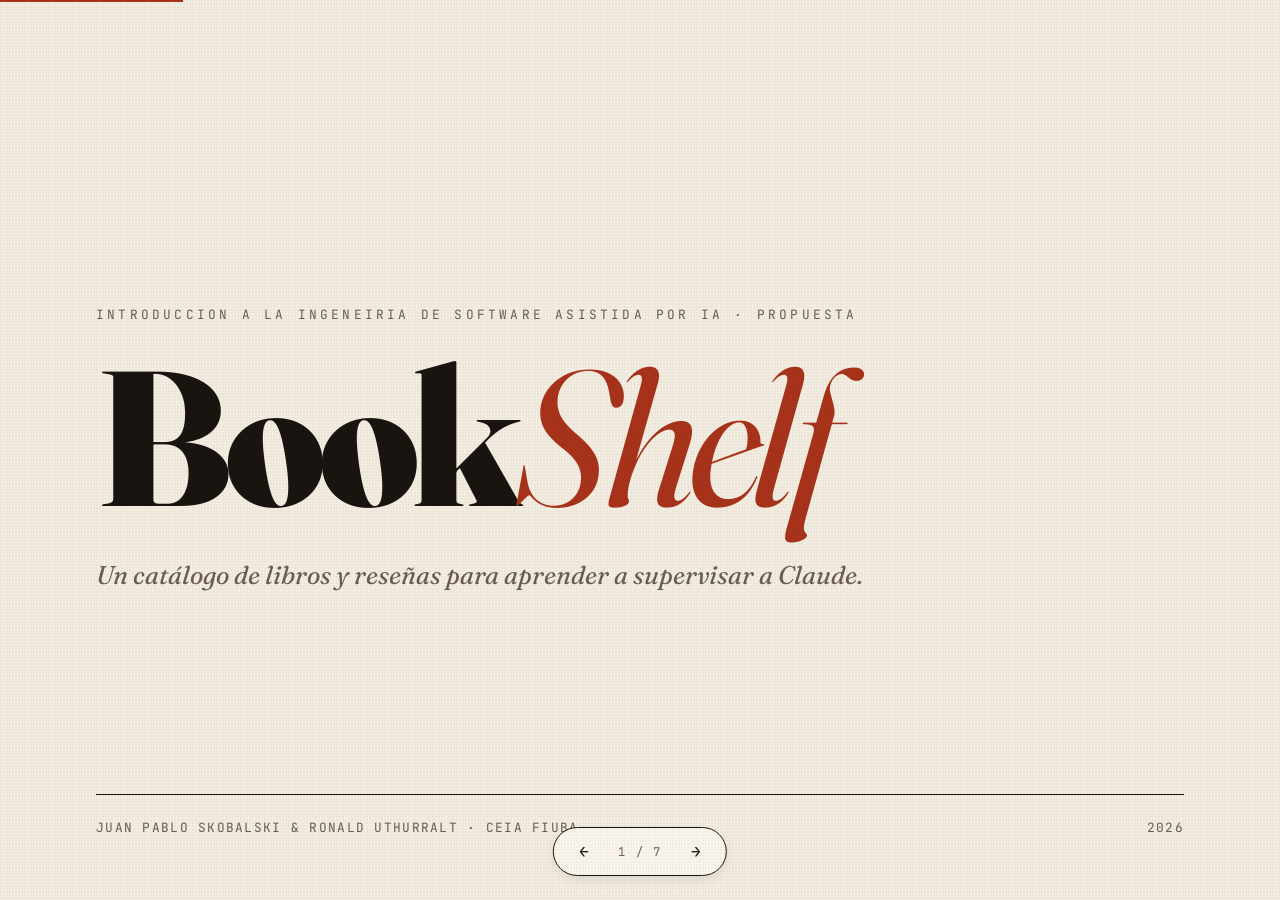
<file: tp_final/presentacion.html>
<!DOCTYPE html>
<html lang="es">
<head>
<meta charset="UTF-8">
<meta name="viewport" content="width=device-width, initial-scale=1.0">
<title>BookShelf — Propuesta de proyecto</title>
<link rel="preconnect" href="https://fonts.googleapis.com">
<link rel="preconnect" href="https://fonts.gstatic.com" crossorigin>
<link href="https://fonts.googleapis.com/css2?family=Fraunces:opsz,wght@9..144,300;9..144,400;9..144,500;9..144,700;9..144,900&family=JetBrains+Mono:wght@400;500&display=swap" rel="stylesheet">
<style>
  :root {
    --bg: #f4ede1;
    --ink: #1a1410;
    --paper: #faf6ee;
    --rule: #1a1410;
    --accent: #a8331a;
    --muted: #6b5d4f;
    --highlight: #d4a373;
  }

  * { box-sizing: border-box; margin: 0; padding: 0; }

  html, body {
    height: 100%;
    overflow: hidden;
    background: var(--bg);
    color: var(--ink);
    font-family: 'Fraunces', Georgia, serif;
    font-feature-settings: "ss01", "ss02";
  }

  /* Subtle paper grain */
  body::before {
    content: "";
    position: fixed;
    inset: 0;
    pointer-events: none;
    z-index: 1000;
    background-image:
      radial-gradient(circle at 1px 1px, rgba(26,20,16,0.04) 1px, transparent 0);
    background-size: 3px 3px;
    mix-blend-mode: multiply;
  }

  .deck {
    position: relative;
    width: 100vw;
    height: 100vh;
  }

  .slide {
    position: absolute;
    inset: 0;
    padding: 4rem 6rem;
    opacity: 0;
    visibility: hidden;
    transition: opacity 0.5s ease;
    display: flex;
    flex-direction: column;
    overflow: hidden;
  }

  .slide.active {
    opacity: 1;
    visibility: visible;
  }

  .slide.active .reveal {
    animation: reveal 0.7s cubic-bezier(0.2, 0.8, 0.2, 1) backwards;
  }

  .slide.active .reveal:nth-child(1) { animation-delay: 0.1s; }
  .slide.active .reveal:nth-child(2) { animation-delay: 0.2s; }
  .slide.active .reveal:nth-child(3) { animation-delay: 0.3s; }
  .slide.active .reveal:nth-child(4) { animation-delay: 0.4s; }
  .slide.active .reveal:nth-child(5) { animation-delay: 0.5s; }
  .slide.active .reveal:nth-child(6) { animation-delay: 0.6s; }

  @keyframes reveal {
    from { opacity: 0; transform: translateY(20px); }
    to { opacity: 1; transform: translateY(0); }
  }

  /* Header for every slide */
  .header {
    display: flex;
    justify-content: space-between;
    align-items: baseline;
    padding-bottom: 1rem;
    border-bottom: 1px solid var(--rule);
    margin-bottom: 3rem;
  }

  .header .mark {
    font-family: 'Fraunces', serif;
    font-weight: 900;
    font-size: 1.1rem;
    letter-spacing: 0.04em;
    font-style: italic;
  }

  .header .mark::before {
    content: "❦ ";
    color: var(--accent);
    font-style: normal;
  }

  .header .meta {
    font-family: 'JetBrains Mono', monospace;
    font-size: 0.75rem;
    letter-spacing: 0.15em;
    color: var(--muted);
    text-transform: uppercase;
  }

  /* Slide 1 — Cover */
  .cover {
    justify-content: center;
    align-items: flex-start;
    padding: 4rem 6rem;
  }

  .cover .eyebrow {
    font-family: 'JetBrains Mono', monospace;
    font-size: 0.8rem;
    letter-spacing: 0.25em;
    text-transform: uppercase;
    color: var(--muted);
    margin-bottom: 2rem;
  }

  .cover h1 {
    font-family: 'Fraunces', serif;
    font-weight: 900;
    font-size: 12rem;
    line-height: 0.85;
    letter-spacing: -0.04em;
    margin-bottom: 0.5rem;
  }

  .cover h1 .ital {
    font-style: italic;
    font-weight: 400;
    color: var(--accent);
  }

  .cover .tagline {
    font-size: 1.6rem;
    font-style: italic;
    color: var(--muted);
    margin-top: 2rem;
    max-width: 60ch;
    line-height: 1.4;
  }

  .cover .signature {
    position: absolute;
    bottom: 4rem;
    left: 6rem;
    right: 6rem;
    display: flex;
    justify-content: space-between;
    align-items: baseline;
    padding-top: 1.5rem;
    border-top: 1px solid var(--rule);
    font-family: 'JetBrains Mono', monospace;
    font-size: 0.8rem;
    letter-spacing: 0.1em;
    text-transform: uppercase;
    color: var(--muted);
  }

  /* Generic slide title */
  .slide-title {
    font-size: 4.5rem;
    font-weight: 900;
    line-height: 0.95;
    letter-spacing: -0.03em;
    margin-bottom: 0.5rem;
  }

  .slide-title .ital {
    font-style: italic;
    font-weight: 400;
    color: var(--accent);
  }

  .slide-subtitle {
    font-family: 'JetBrains Mono', monospace;
    font-size: 0.85rem;
    letter-spacing: 0.2em;
    text-transform: uppercase;
    color: var(--muted);
    margin-bottom: 3rem;
  }

  /* Slide 2 — Concept */
  .concept-body {
    display: grid;
    grid-template-columns: 1.2fr 1fr;
    gap: 5rem;
    flex: 1;
    align-items: start;
  }

  .concept-body .lead {
    font-size: 1.7rem;
    line-height: 1.4;
    font-weight: 400;
  }

  .concept-body .lead em {
    color: var(--accent);
    font-weight: 500;
  }

  .concept-body .aside {
    border-left: 1px solid var(--rule);
    padding-left: 2rem;
  }

  .concept-body .aside h3 {
    font-family: 'JetBrains Mono', monospace;
    font-size: 0.75rem;
    letter-spacing: 0.2em;
    text-transform: uppercase;
    color: var(--muted);
    margin-bottom: 1rem;
  }

  .concept-body .aside p {
    font-size: 1.1rem;
    line-height: 1.5;
    margin-bottom: 1rem;
  }

  /* Slide 3 — Stack */
  .stack-grid {
    display: grid;
    grid-template-columns: repeat(2, 1fr);
    gap: 2rem 4rem;
    flex: 1;
    align-content: start;
  }

  .stack-item {
    display: grid;
    grid-template-columns: 80px 1fr;
    gap: 1.5rem;
    align-items: start;
    padding-bottom: 1.5rem;
    border-bottom: 1px dashed rgba(26,20,16,0.2);
  }

  .stack-item .num {
    font-family: 'Fraunces', serif;
    font-style: italic;
    font-weight: 300;
    font-size: 3rem;
    color: var(--accent);
    line-height: 1;
  }

  .stack-item .label {
    font-family: 'JetBrains Mono', monospace;
    font-size: 0.7rem;
    letter-spacing: 0.2em;
    text-transform: uppercase;
    color: var(--muted);
    margin-bottom: 0.4rem;
  }

  .stack-item .name {
    font-size: 1.6rem;
    font-weight: 700;
    letter-spacing: -0.02em;
    margin-bottom: 0.5rem;
  }

  .stack-item .desc {
    font-size: 0.95rem;
    line-height: 1.45;
    color: var(--ink);
  }

  /* Slide 4 — Architecture */
  .arch-body {
    flex: 1;
    display: flex;
    flex-direction: column;
    justify-content: center;
    align-items: center;
  }

  .arch-diagram {
    display: flex;
    align-items: center;
    gap: 2rem;
    margin-bottom: 3rem;
    font-family: 'JetBrains Mono', monospace;
  }

  .arch-block {
    border: 1.5px solid var(--rule);
    background: var(--paper);
    padding: 1.5rem 2rem;
    text-align: center;
    min-width: 200px;
    box-shadow: 6px 6px 0 var(--rule);
  }

  .arch-block .ablabel {
    font-size: 0.65rem;
    letter-spacing: 0.2em;
    text-transform: uppercase;
    color: var(--muted);
    margin-bottom: 0.5rem;
  }

  .arch-block .aname {
    font-family: 'Fraunces', serif;
    font-weight: 700;
    font-size: 1.4rem;
    margin-bottom: 0.3rem;
  }

  .arch-block .atech {
    font-size: 0.75rem;
    color: var(--accent);
  }

  .arch-arrow {
    font-size: 1.5rem;
    color: var(--accent);
    display: flex;
    flex-direction: column;
    align-items: center;
    gap: 0.3rem;
  }

  .arch-arrow .alabel {
    font-size: 0.6rem;
    letter-spacing: 0.15em;
    text-transform: uppercase;
    color: var(--muted);
  }

  .arch-note {
    font-style: italic;
    font-size: 1.1rem;
    color: var(--muted);
    text-align: center;
    max-width: 50ch;
    line-height: 1.5;
  }

  /* Slide 5 — Why */
  .why-body {
    display: grid;
    grid-template-columns: repeat(3, 1fr);
    gap: 3rem;
    flex: 1;
    align-content: center;
  }

  .why-card {
    border-top: 2px solid var(--accent);
    padding-top: 1.5rem;
  }

  .why-card .wlabel {
    font-family: 'JetBrains Mono', monospace;
    font-size: 0.7rem;
    letter-spacing: 0.2em;
    text-transform: uppercase;
    color: var(--muted);
    margin-bottom: 1rem;
  }

  .why-card h3 {
    font-family: 'Fraunces', serif;
    font-weight: 900;
    font-style: italic;
    font-size: 2.2rem;
    line-height: 1;
    margin-bottom: 1rem;
    letter-spacing: -0.02em;
  }

  .why-card p {
    font-size: 1rem;
    line-height: 1.5;
  }

  /* Slide 6 — Supervision */
  .sup-body {
    display: grid;
    grid-template-columns: 1fr 1fr;
    gap: 4rem;
    flex: 1;
    align-items: start;
  }

  .sup-left p {
    font-size: 1.4rem;
    line-height: 1.5;
    margin-bottom: 1.5rem;
  }

  .sup-left p em {
    color: var(--accent);
    font-weight: 500;
  }

  .sup-list {
    list-style: none;
  }

  .sup-list li {
    display: grid;
    grid-template-columns: auto 1fr;
    gap: 1rem;
    align-items: baseline;
    padding: 0.9rem 0;
    border-bottom: 1px solid rgba(26,20,16,0.15);
  }

  .sup-list .code {
    font-family: 'JetBrains Mono', monospace;
    font-size: 0.85rem;
    background: var(--ink);
    color: var(--paper);
    padding: 0.25rem 0.6rem;
    letter-spacing: 0.02em;
    white-space: nowrap;
  }

  .sup-list .text {
    font-size: 1rem;
    line-height: 1.4;
  }

  /* Slide 7 — Closing */
  .closing {
    justify-content: center;
    align-items: center;
    text-align: center;
  }

  .closing .qmark {
    font-family: 'Fraunces', serif;
    font-style: italic;
    font-weight: 300;
    font-size: 18rem;
    line-height: 0.8;
    color: var(--accent);
    margin-bottom: 1rem;
  }

  .closing h2 {
    font-family: 'Fraunces', serif;
    font-weight: 900;
    font-size: 5rem;
    letter-spacing: -0.03em;
    line-height: 1;
    margin-bottom: 1.5rem;
  }

  .closing h2 .ital {
    font-style: italic;
    font-weight: 400;
    color: var(--accent);
  }

  .closing p {
    font-style: italic;
    font-size: 1.4rem;
    color: var(--muted);
    max-width: 50ch;
  }

  /* Navigation */
  .nav {
    position: fixed;
    bottom: 1.5rem;
    left: 50%;
    transform: translateX(-50%);
    display: flex;
    align-items: center;
    gap: 1rem;
    z-index: 100;
    background: var(--paper);
    border: 1px solid var(--rule);
    padding: 0.5rem 1rem;
    border-radius: 999px;
    box-shadow: 0 4px 12px rgba(0,0,0,0.08);
  }

  .nav button {
    background: none;
    border: none;
    cursor: pointer;
    font-family: 'JetBrains Mono', monospace;
    font-size: 1rem;
    color: var(--ink);
    padding: 0.3rem 0.6rem;
    transition: color 0.2s;
  }

  .nav button:hover {
    color: var(--accent);
  }

  .nav .counter {
    font-family: 'JetBrains Mono', monospace;
    font-size: 0.75rem;
    letter-spacing: 0.15em;
    color: var(--muted);
    min-width: 50px;
    text-align: center;
  }

  /* Progress bar */
  .progress {
    position: fixed;
    top: 0;
    left: 0;
    height: 2px;
    background: var(--accent);
    transition: width 0.4s ease;
    z-index: 101;
  }
</style>
</head>
<body>

<div class="progress" id="progress"></div>

<div class="deck">

  <!-- SLIDE 1: COVER -->
  <section class="slide cover active" data-slide="1">
    <div class="reveal">
      <div class="eyebrow">Introduccion a la Ingeneiria de Software Asistida por IA · Propuesta</div>
    </div>
    <div class="reveal">
      <h1>Book<span class="ital">Shelf</span></h1>
    </div>
    <div class="reveal">
      <p class="tagline">Un catálogo de libros y reseñas para aprender a supervisar a Claude.</p>
    </div>
    <div class="signature reveal">
      <span>Juan Pablo Skobalski & Ronald Uthurralt  · CEIA FIUBA</span>
      <span>2026</span>
    </div>
  </section>

  <!-- SLIDE 2: CONCEPT -->
  <section class="slide" data-slide="2">
    <div class="header reveal">
      <div class="mark">BookShelf</div>
      <div class="meta">02 / 07 · Concepto</div>
    </div>
    <div class="reveal">
      <h2 class="slide-title">El <span class="ital">qué</span></h2>
      <div class="slide-subtitle">Dominio mínimo, supervisión máxima</div>
    </div>
    <div class="concept-body">
      <div class="lead reveal">
        Una aplicación web para registrar libros y dejar reseñas con puntaje.
        <br><br>
        Un CRUD clasico donde nos podemos concentrar en la direccion del proyecto y no en su complejidad de desarollo.
      </div>
      <div class="aside reveal">
        <h3>Entidades</h3>
        <p><strong>Book</strong> — título, autor, año de publicación.</p>
        <p><strong>Review</strong> — autor de la reseña, puntaje del 1 al 5, comentario.</p>
        <p style="margin-top:1.5rem;color:var(--muted);font-style:italic;">Relación uno-a-muchos.</p>
      </div>
    </div>
  </section>

  <!-- SLIDE 3: STACK -->
  <section class="slide" data-slide="3">
    <div class="header reveal">
      <div class="mark">BookShelf</div>
      <div class="meta">03 / 07 · Stack</div>
    </div>
    <div class="reveal">
      <h2 class="slide-title">El <span class="ital">cómo</span></h2>
      <div class="slide-subtitle">Un proceso · un lenguaje en el servidor · cero build</div>
    </div>
    <div class="stack-grid">
      <div class="stack-item reveal">
        <div class="num">i.</div>
        <div>
          <div class="label">Backend</div>
          <div class="name">FastAPI</div>
          <div class="desc">Pydantic valida en el borde. OpenAPI se genera del código. El contrato no se desincroniza.</div>
        </div>
      </div>
      <div class="stack-item reveal">
        <div class="num">ii.</div>
        <div>
          <div class="label">Persistencia</div>
          <div class="name">SQLite + SQLAlchemy</div>
          <div class="desc">Un archivo, sin servidor de BD. ORM declarativo, cascadas explícitas en el modelo.</div>
        </div>
      </div>
      <div class="stack-item reveal">
        <div class="num">iii.</div>
        <div>
          <div class="label">Frontend</div>
          <div class="name">HTML · CSS · JS</div>
          <div class="desc">Vanilla. Sin framework, sin bundler, sin transpilador. Lo que escribo es lo que el navegador ejecuta.</div>
        </div>
      </div>
      <div class="stack-item reveal">
        <div class="num">iv.</div>
        <div>
          <div class="label">Servidor estático</div>
          <div class="name">El mismo FastAPI</div>
          <div class="desc">StaticFiles sirve el frontend. Mismo origen, sin CORS, un solo proceso para levantar.</div>
        </div>
      </div>
    </div>
  </section>

  <!-- SLIDE 4: ARCHITECTURE -->
  <section class="slide" data-slide="4">
    <div class="header reveal">
      <div class="mark">BookShelf</div>
      <div class="meta">04 / 07 · Flujo</div>
    </div>
    <div class="reveal">
      <h2 class="slide-title">Flujo de <span class="ital">datos</span></h2>
      <div class="slide-subtitle">Tres capas, un proceso, un contrato</div>
    </div>
    <div class="arch-body">
      <div class="arch-diagram reveal">
        <div class="arch-block">
          <div class="ablabel">Cliente</div>
          <div class="aname">Navegador</div>
          <div class="atech">HTML · CSS · JS</div>
        </div>
        <div class="arch-arrow">
          <span>→</span>
          <span class="alabel">fetch · JSON</span>
        </div>
        <div class="arch-block">
          <div class="ablabel">API</div>
          <div class="aname">FastAPI</div>
          <div class="atech">Pydantic · /api</div>
        </div>
        <div class="arch-arrow">
          <span>→</span>
          <span class="alabel">ORM</span>
        </div>
        <div class="arch-block">
          <div class="ablabel">Datos</div>
          <div class="aname">SQLite</div>
          <div class="atech">SQLAlchemy</div>
        </div>
      </div>
      <p class="arch-note reveal">El mismo proceso de FastAPI sirve los archivos estáticos del frontend y expone los endpoints de la API. Mismo origen, sin CORS, sin orquestación.</p>
    </div>
  </section>

  <!-- SLIDE 5: WHY -->
  <section class="slide" data-slide="5">
    <div class="header reveal">
      <div class="mark">BookShelf</div>
      <div class="meta">05 / 07 · Justificación</div>
    </div>
    <div class="reveal">
      <h2 class="slide-title">El <span class="ital">por qué</span></h2>
      <div class="slide-subtitle">Tres principios detrás de cada elección</div>
    </div>
    <div class="why-body">
      <div class="why-card reveal">
        <div class="wlabel">Principio 01</div>
        <h3>Contrato vivo</h3>
        <p>FastAPI deriva la documentación OpenAPI del código. El contrato cliente-servidor no es un documento aparte que se desactualiza, es el código mismo.</p>
      </div>
      <div class="why-card reveal">
        <div class="wlabel">Principio 02</div>
        <h3>Sin complejidad</h3>
        <p>Sin Docker, sin bundlers, sin migraciones, sin orquestación. Menos piezas significa menos superficie donde la demo puede fallar y menos lugares donde el agente puede equivocarse.</p>
      </div>
      <div class="why-card reveal">
        <div class="wlabel">Principio 03</div>
        <h3>Tipos explícitos</h3>
        <p>Pydantic y los type hints de Python reducen el margen que tiene la IA para inventar. Cuando los tipos están escritos, el código generado es más predecible.</p>
      </div>
    </div>
  </section>

  <!-- SLIDE 6: SUPERVISION -->
  <section class="slide" data-slide="6">
    <div class="header reveal">
      <div class="mark">BookShelf</div>
      <div class="meta">06 / 07 · Supervisión</div>
    </div>
    <div class="reveal">
      <h2 class="slide-title">Domar al <span class="ital">agente</span></h2>
      <div class="slide-subtitle">Lo que realmente queremos.</div>
    </div>
    <div class="sup-body">
      <div class="sup-left reveal">
        <br>
        <br>
        <br>
        <br>
        <p>Cada archivo de configuración existe para anclar al modelo a un plan.</p>
      </div>
      <ul class="sup-list">
        <li class="reveal">
          <span class="code">CLAUDE.md</span>
          <span class="text">Arquitectura, contrato API, convenciones de naming, reglas explícitas para el agente.</span>
        </li>
        <li class="reveal">
          <span class="code">settings.json</span>
          <span class="text">Restricciones de permisos. Operaciones destructivas requieren confirmación.</span>
        </li>
        <li class="reveal">
          <span class="code">/skill</span>
          <span class="text">Skill propia que automatiza el patrón de agregar una entidad nueva al sistema.</span>
        </li>
      </ul>
    </div>
  </section>

  <!-- SLIDE 7: CLOSING -->
  <section class="slide closing" data-slide="7">
    <div class="reveal">
      <div class="qmark">&amp;</div>
    </div>
    <div class="reveal">
      <h2>Muchas gracias.</h2>
    </div>
    <div class="reveal">
      <p>BookShelf · Propuesta de proyecto · Introduccion a la Ingeneiria de Software Asistida por IA</p>
    </div>
  </section>

</div>

<nav class="nav">
  <button id="prev" aria-label="Anterior">←</button>
  <span class="counter"><span id="current">1</span> / <span id="total">7</span></span>
  <button id="next" aria-label="Siguiente">→</button>
</nav>

<script>
  const slides = document.querySelectorAll('.slide');
  const total = slides.length;
  let current = 0;

  const currentEl = document.getElementById('current');
  const totalEl = document.getElementById('total');
  const progressEl = document.getElementById('progress');
  totalEl.textContent = total;

  function go(idx) {
    if (idx < 0 || idx >= total) return;
    slides[current].classList.remove('active');
    current = idx;
    slides[current].classList.add('active');
    currentEl.textContent = current + 1;
    progressEl.style.width = ((current + 1) / total * 100) + '%';
  }

  document.getElementById('prev').addEventListener('click', () => go(current - 1));
  document.getElementById('next').addEventListener('click', () => go(current + 1));

  document.addEventListener('keydown', (e) => {
    if (e.key === 'ArrowRight' || e.key === ' ' || e.key === 'PageDown') {
      e.preventDefault();
      go(current + 1);
    } else if (e.key === 'ArrowLeft' || e.key === 'PageUp') {
      e.preventDefault();
      go(current - 1);
    } else if (e.key === 'Home') {
      go(0);
    } else if (e.key === 'End') {
      go(total - 1);
    } else if (e.key === 'f' || e.key === 'F') {
      if (document.fullscreenElement) {
        document.exitFullscreen();
      } else {
        document.documentElement.requestFullscreen();
      }
    }
  });

  // Initialize progress
  progressEl.style.width = (1 / total * 100) + '%';
</script>

</body>
</html>
</file>
